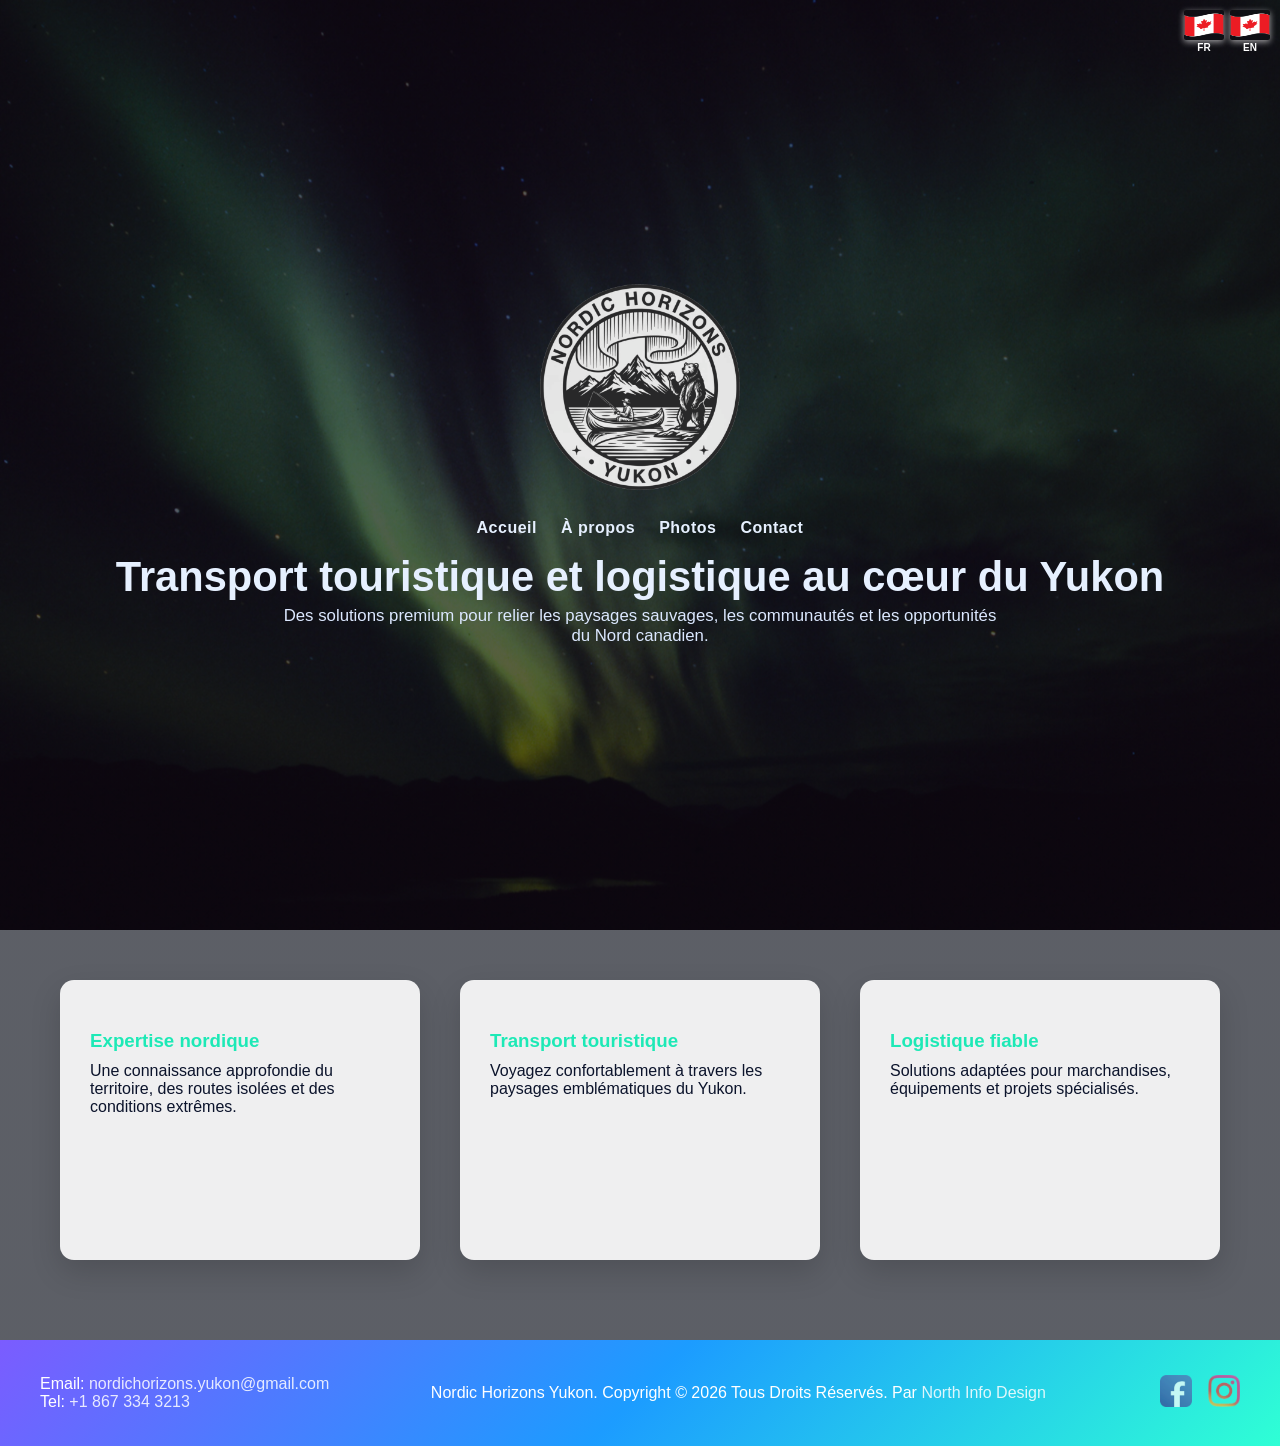
<file: index.html>
<!-- ======================= index.html ======================= -->
<!DOCTYPE html>
<html lang="fr">
<head>
  <meta charset="UTF-8" />
  <meta name="viewport" content="width=device-width, initial-scale=1.0" />

  <title>Nordic Horizons Yukon | Transport Touristique et Logistique</title>
  <meta name="description" content="Nordic Horizons Yukon offre des services premium de transport touristique et logistique dans le territoire du Yukon, Canada." />
  <meta name="keywords" content="Yukon transport, transport touristique Yukon, logistique nord Canada, Yukon logistics" />
  <meta name="author" content="Nordic Horizons Yukon" />

  <link rel="stylesheet" href="style.css" />
</head>
<body class="index-page">

  <div class="language-switch">
  <div class="lang-item" onclick="setLanguage('fr')">
    <img src="images/flag.png" alt="Français" />
    <span>FR</span>
  </div>
  <div class="lang-item" onclick="setLanguage('en')">
    <img src="images/flag.png" alt="English" />
    <span>EN</span>
  </div>
</div>

  <div class="hero-overlay">
    <div class="logo-container">
      <img src="images/logo_PeB.png" alt="Logo Nordic Horizons Yukon" />
    </div>

    <nav class="main-nav">
      <a href="index.html" data-i18n="menu_home">Accueil</a>
      <a href="about.html" data-i18n="menu_about">À propos</a>
      <a href="photos.html" data-i18n="menu_photos">Photos</a>
      <a href="contact.html" data-i18n="menu_contact">Contact</a>
    </nav>

    <div class="hero-text">
      <h1 data-i18n="home_title"></h1>
      <p data-i18n="home_text"></p>
    </div>
  </div>
</header>

<main class="content">
  <section class="features">
    <div class="feature">
      <h3 data-i18n="feature1_title"></h3>
      <p data-i18n="feature1_text"></p>
    </div>
    <div class="feature">
      <h3 data-i18n="feature2_title"></h3>
      <p data-i18n="feature2_text"></p>
    </div>
    <div class="feature">
      <h3 data-i18n="feature3_title"></h3>
      <p data-i18n="feature3_text"></p>
    </div>
  </section>
</main>

<footer>
  <div class="footer-content">
    <div class="footer-left">
  <p>
    <span data-i18n="footer_email">Email</span>:
    <a href="mailto:nordichorizons.yukon@gmail.com">nordichorizons.yukon@gmail.com</a><br>
    <span data-i18n="footer_phone">Tel</span>:
    <a href="tel:+18675551234">+1 867 334 3213</a>
  </p>
</div>

<div class="footer-center">
  <p>
    <span data-i18n="footer_rights"></span>
    <a href="https://www.northinfodesign.com" target="_blank" rel="noopener">North Info Design</a>
  </p>
</div>

    <div class="footer-right">
  <a href="https://facebook.com/nordichorizonsyukon" target="_blank">
    <img src="images/facebook.png" alt="Facebook">
  </a>
  <a href="https://instagram.com/nordichorizonsyukon" target="_blank">
    <img src="images/instagram.png" alt="Instagram">
  </a>
</div>
  </div>
</footer>

<script src="script.js"></script>
</body>
</html>
</file>
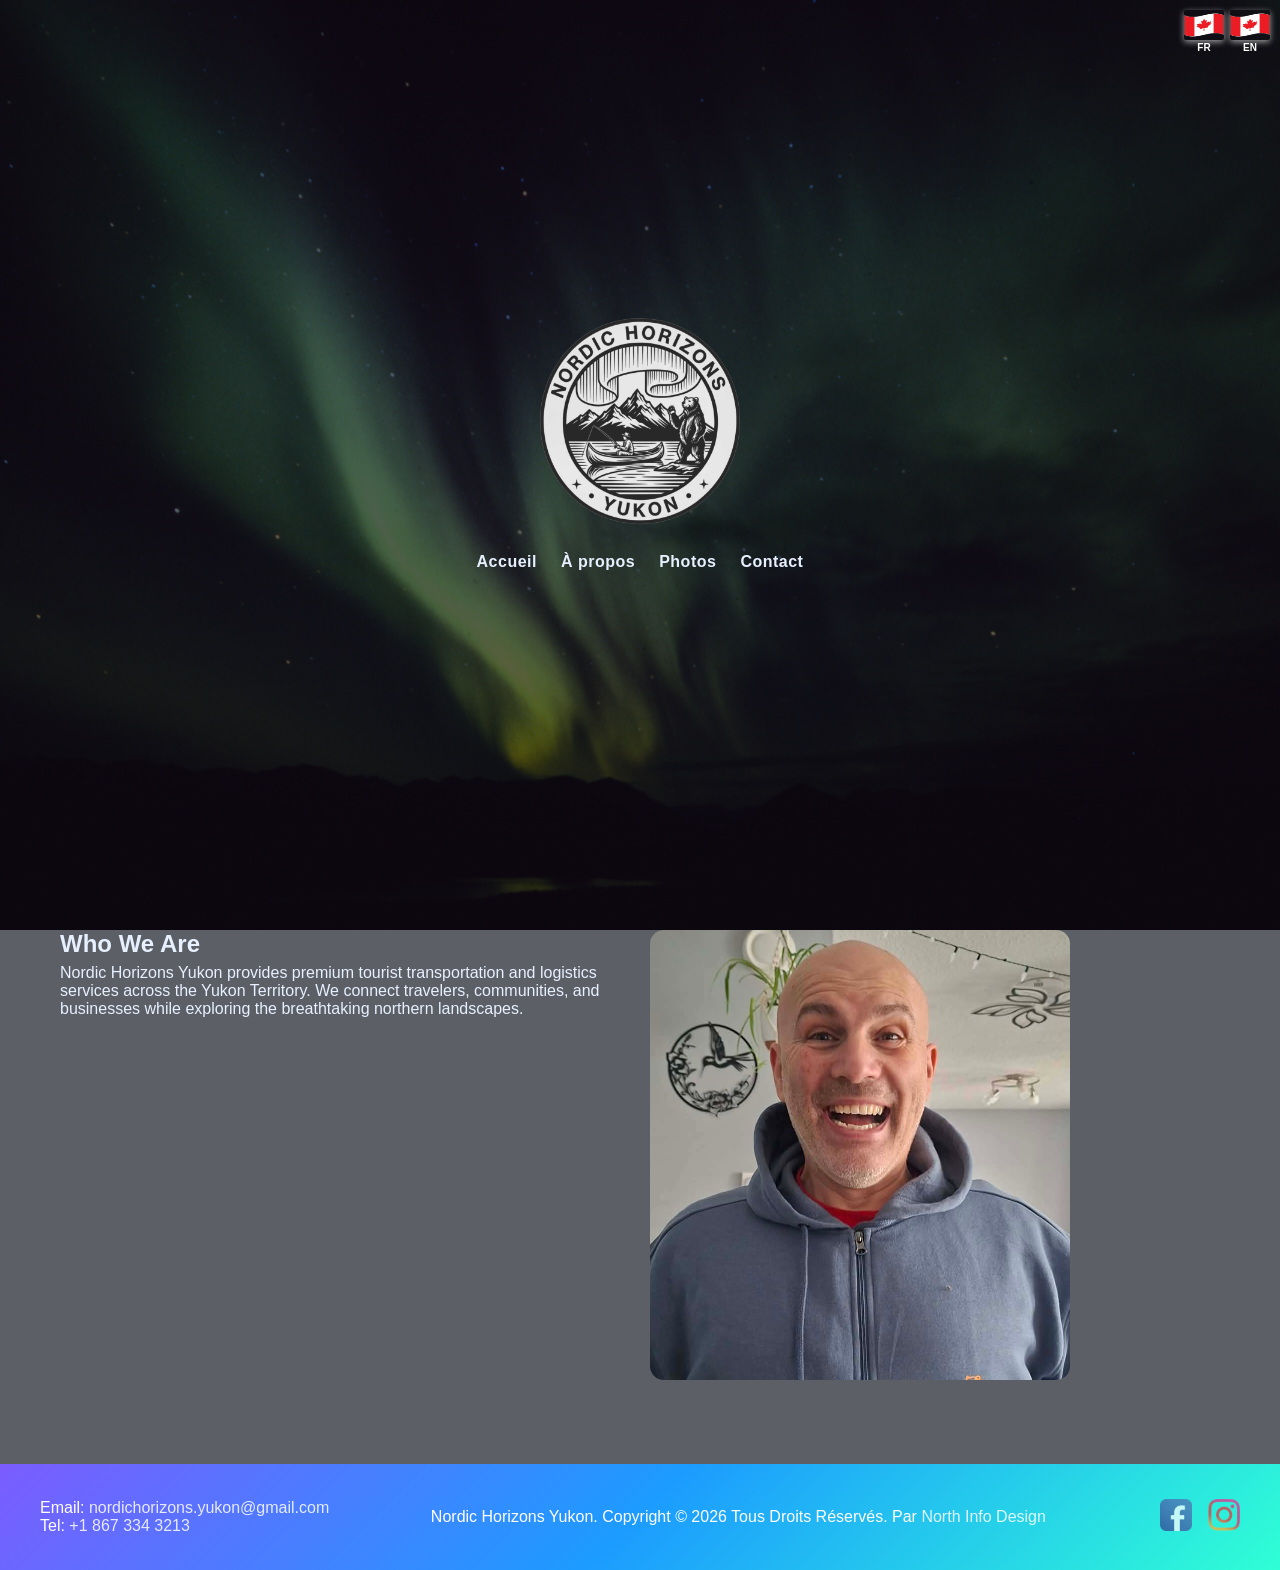
<file: about.html>
<!-- ======================= about.html ======================= -->
<!DOCTYPE html>
<html lang="fr">
<head>
  <meta charset="UTF-8" />
  <meta name="viewport" content="width=device-width, initial-scale=1.0" />

  <title>Nordic Horizons Yukon | Transport Touristique et Logistique</title>
  <meta name="description" content="Nordic Horizons Yukon offre des services premium de transport touristique et logistique dans le territoire du Yukon, Canada." />
  <link rel="stylesheet" href="style.css" />
</head>
<body class="about-page">

<div class="language-switch">
  <div class="lang-item" onclick="setLanguage('fr')">
    <img src="images/flag.png" alt="Français" />
    <span>FR</span>
  </div>
  <div class="lang-item" onclick="setLanguage('en')">
    <img src="images/flag.png" alt="English" />
    <span>EN</span>
  </div>
</div>

  <div class="hero-overlay">
    <div class="logo-container">
      <img src="images/logo_PeB.png" alt="Logo Nordic Horizons Yukon" />
    </div>

    <nav class="main-nav">
      <a href="index.html" data-i18n="menu_home">Accueil</a>
      <a href="about.html" data-i18n="menu_about">À propos</a>
      <a href="photos.html" data-i18n="menu_photos">Photos</a>
      <a href="contact.html" data-i18n="menu_contact">Contact</a>
    </nav>

    <div class="hero-text">
      <h1 data-i18n="about_hero_title"></h1>
      <p data-i18n="about_hero_text"></p>
    </div>
  </div>
</header>

<main class="content about-content">
  <section class="about-section">
    <div class="about-text">
  <h2>
    <span data-i18n="about_title">Who We Are</span>
  </h2>
  <p data-i18n="about_text">
    Nordic Horizons Yukon provides premium tourist transportation and logistics services across the Yukon Territory.
    We connect travelers, communities, and businesses while exploring the breathtaking northern landscapes.
  </p>
</div>
    <div class="about-image">
      <img src="images/photos/Pepito.png" alt="Pierino " />
    </div>
  </section>
</main>

<footer>
  <div class="footer-content">
    <div class="footer-left">
  <p>
    <span data-i18n="footer_email">Email</span>:
    <a href="mailto:nordichorizons.yukon@gmail.com">nordichorizons.yukon@gmail.com</a><br>
    <span data-i18n="footer_phone">Tel</span>:
    <a href="tel:+18675551234">+1 867 334 3213</a>
  </p>
</div>

<div class="footer-center">
  <p>
    <span data-i18n="footer_rights"></span>
    <a href="https://www.northinfodesign.com" target="_blank" rel="noopener">North Info Design</a>
  </p>
</div>

    <div class="footer-right">
  <a href="https://facebook.com/nordichorizonsyukon" target="_blank">
    <img src="images/facebook.png" alt="Facebook">
  </a>
  <a href="https://instagram.com/nordichorizonsyukon" target="_blank">
    <img src="images/instagram.png" alt="Instagram">
  </a>
</div>
  </div>
</footer>

<script src="script.js"></script>
</body>
</html>
</file>
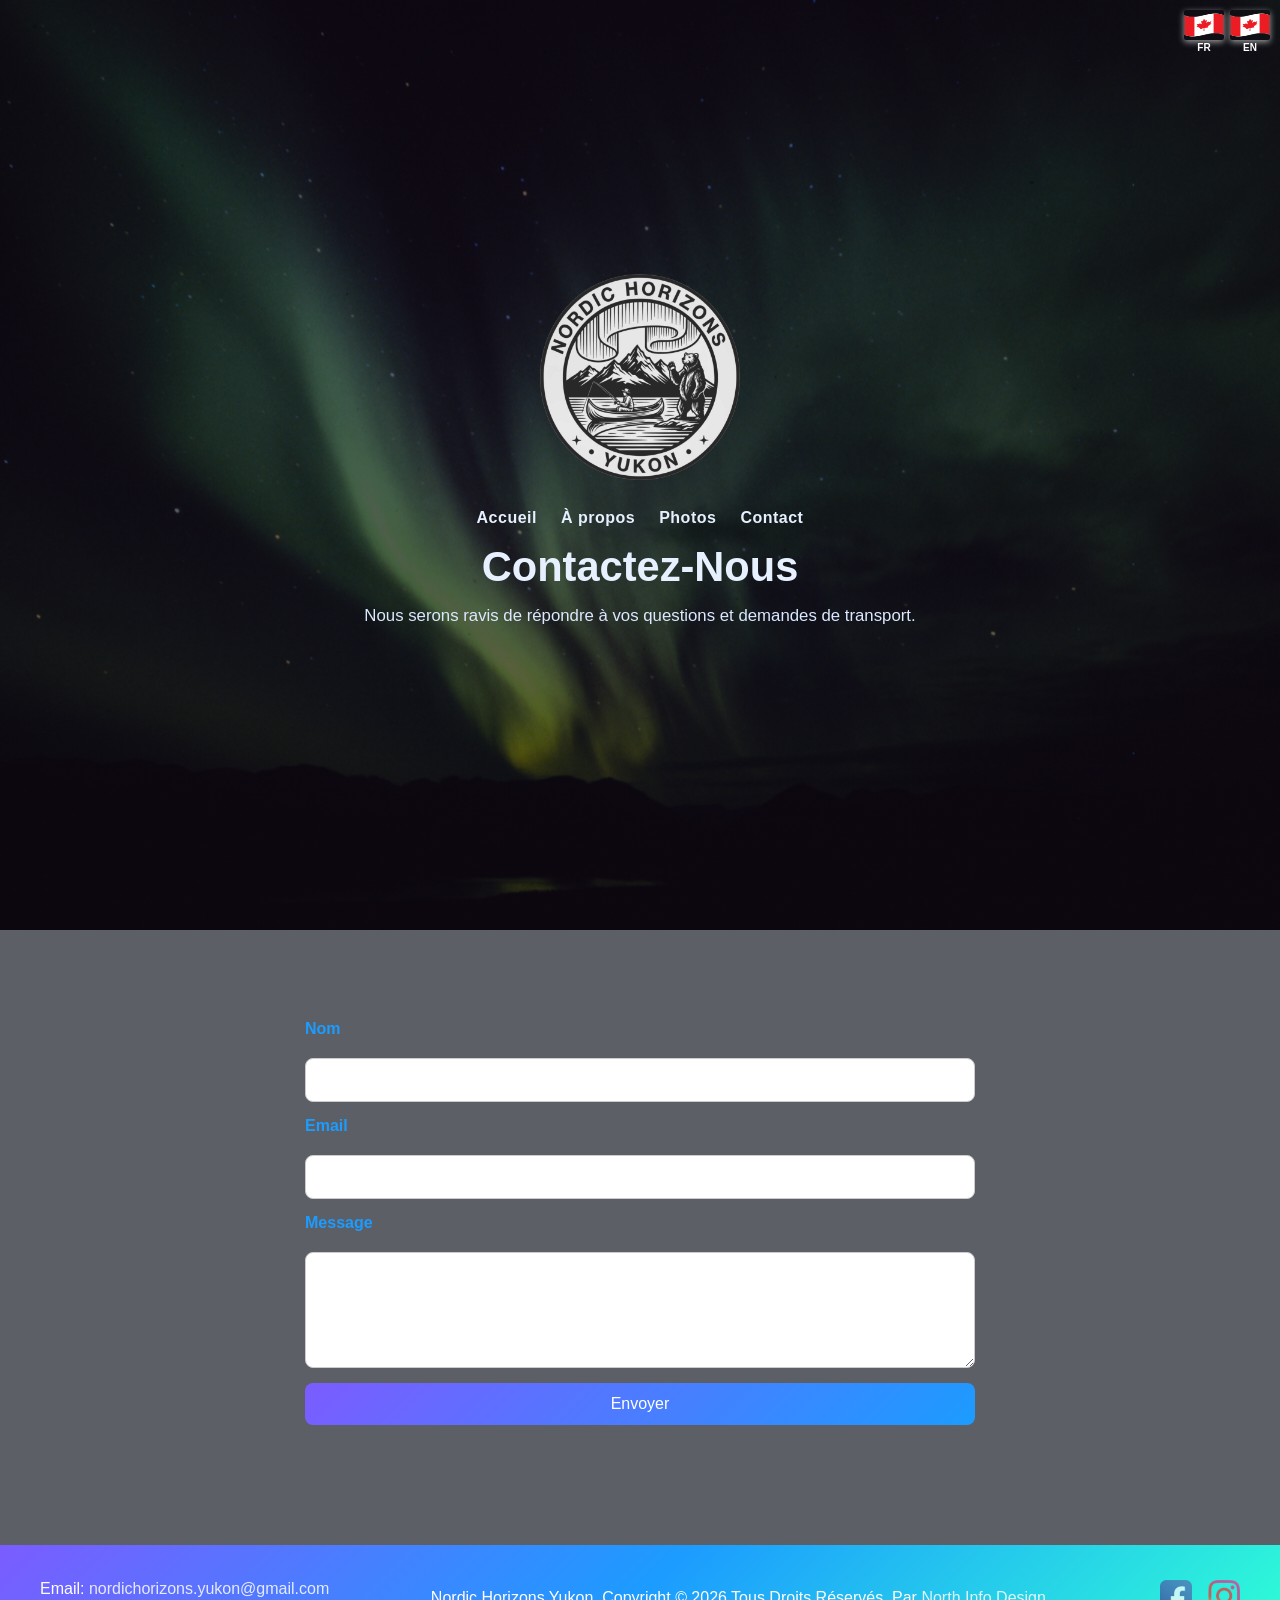
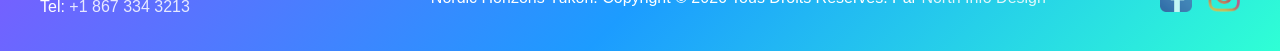
<file: contact.html>
<!-- ======================= contact.html ======================= -->
<!DOCTYPE html>
<html lang="fr">
<head>
  <meta charset="UTF-8" />
  <meta name="viewport" content="width=device-width, initial-scale=1.0" />

  <title>Nordic Horizons Yukon | Contact</title>
  <meta name="description" content="Contactez Nordic Horizons Yukon pour vos services de transport touristique et logistique au Yukon, Canada." />

  <link rel="stylesheet" href="style.css" />
</head>
<body class="contact-page">

<div class="language-switch">
  <div class="lang-item" onclick="setLanguage('fr')">
    <img src="images/flag.png" alt="Français" />
    <span>FR</span>
  </div>
  <div class="lang-item" onclick="setLanguage('en')">
    <img src="images/flag.png" alt="English" />
    <span>EN</span>
  </div>
</div>

<div class="hero-overlay">
  <div class="logo-container">
    <img src="images/logo_PeB.png" alt="Logo Nordic Horizons Yukon" />
  </div>

  <nav class="main-nav">
    <a href="index.html" data-i18n="menu_home">Accueil</a>
    <a href="about.html" data-i18n="menu_about">À propos</a>
    <a href="photos.html" data-i18n="menu_photos">Photos</a>
    <a href="contact.html" data-i18n="menu_contact">Contact</a>
  </nav>

  <div class="hero-text">
    <h1 data-i18n="contact_title">Contactez-Nous</h1>
    <p data-i18n="contact_text">Nous serons ravis de répondre à vos questions et demandes de transport.</p>
  </div>
</div>

<main class="content">
  <section class="contact-section">
    <form class="contact-form">
      <label for="name" data-i18n="form_name">Nom</label>
      <input type="text" id="name" name="name" placeholder="" required>

      <label for="email" data-i18n="form_email">Email</label>
      <input type="email" id="email" name="email" placeholder="" required>

      <label for="message" data-i18n="form_message">Message</label>
      <textarea id="message" name="message" rows="5" placeholder="" required></textarea>

      <button type="submit" data-i18n="form_send">Envoyer</button>
    </form>
  </section>
</main>

<footer>
  <div class="footer-content">
    <div class="footer-left">
      <p>
        <span data-i18n="footer_email">Email</span>:
        <a href="mailto:nordichorizons.yukon@gmail.com">nordichorizons.yukon@gmail.com</a><br>
        <span data-i18n="footer_phone">Tel</span>:
        <a href="tel:+18675551234">+1 867 334 3213</a>
      </p>
    </div>

    <div class="footer-center">
  <p>
    <span data-i18n="footer_rights"></span>
    <a href="https://www.northinfodesign.com" target="_blank" rel="noopener">North Info Design</a>
  </p>
</div>

    <div class="footer-right">
      <a href="https://facebook.com/nordichorizonsyukon" target="_blank">
        <img src="images/facebook.png" alt="Facebook">
      </a>
      <a href="https://instagram.com/nordichorizonsyukon" target="_blank">
        <img src="images/instagram.png" alt="Instagram">
      </a>
    </div>
  </div>
</footer>

<script src="script.js"></script>
</body>
</html>
</file>
<file: style.css>
/* =================== Root / Aurora Palette =================== */
:root {
  --aurora-green: #2fffd5;
  --aurora-teal: #1de9b6;
  --aurora-blue: #1c9cff;
  --aurora-purple: #7b5cff;
  --aurora-dark: #0b132b;
  --bg-night: #050914;
  --text-light: #e6f0ff;
}

/* =================== Reset =================== */
* {
  margin: 0;
  padding: 0;
  box-sizing: border-box;
}

/* =================== Body / Global Background =================== */
html,
body {
  width: 100%;
  height: 100%;
}

body {
  font-family: "Segoe UI", Arial, sans-serif;
  color: var(--text-light);
  background: 
    linear-gradient(
      rgba(5, 9, 20, 0.65),
      rgba(5, 9, 20, 0.65)
    ),
    url("images/Fish_Lake_Aurora.png") center center / cover no-repeat fixed;
}

/* ===== Espaçamento entre título e main na página Index ===== */
.index-page .hero-overlay {
  padding-bottom: 10px; /* reduz espaço entre hero-text e main */
}

.index-page .hero-text h1 {
  margin-bottom: 5px; /* título mais próximo do parágrafo */
}

.index-page .hero-text p {
  margin-bottom: 0px; /* remove espaço extra abaixo do parágrafo */
}

/* Ajuste para as DIVs do main (features) */
.index-page .features {
  margin-top: 0; /* remove margem padrão que empurra os quadros */
  gap: 40px; /* mantém espaçamento interno entre os quadros */
}

/* ===== Maior altura das DIVs na main (features) ===== */
.index-page .features .feature {
  padding: 50px 30px; /* aumenta o espaço interno vertical */
  min-height: 280px;  /* garante altura mínima consistente */
}

/* =================== Language Switch =================== */
.language-switch {
  position: fixed;
  top: 10px;
  right: 10px;
  display: flex;
  gap: 6px;
  z-index: 9999;
}

.language-switch .lang-item {
  display: flex;
  flex-direction: column;
  align-items: center;
  cursor: pointer;
}

.language-switch img {
  width: 40px;   /* bandeira maior para visibilidade */
  height: 30px;
  border-radius: 2px;
  box-shadow: 0 2px 6px rgba(255,255,255,0.6);
  transition: opacity 0.3s, transform 0.3s;
}

.language-switch img:hover {
  opacity: 1;
  transform: translateY(-2px); /* efeito sutil de elevação ao passar o mouse */
}

.language-switch span {
  font-size: 10px;
  color: #fff;
  margin-top: 2px;
  font-weight: bold;
}

/* =================== Hero / Header =================== */
.hero-overlay {
  min-height: 100vh;
  display: flex;
  flex-direction: column;
  align-items: center;
  justify-content: center;
  text-align: center;
  padding: 40px 20px;
}

/* =================== Logo =================== */
.logo-container img {
  max-width: 200px;
  margin-bottom: 25px;
}

/* =================== Navigation =================== */
.main-nav {
  display: flex;
  gap: 24px;
  margin-bottom: 16px;
}

.main-nav a {
  color: var(--text-light);
  text-decoration: none;
  font-weight: 600;
  letter-spacing: 0.5px;
  transition: color 0.3s ease;
}

.main-nav a:hover {
  color: var(--aurora-green);
}

/* =================== Hero Text =================== */
.hero-text h1 {
  font-size: 2.6rem;
  margin-bottom: 15px;
}

.hero-text p {
  max-width: 720px;
  margin: 0 auto;
  font-size: 1.05rem;
  color: #dce8ff;
}

/* =================== Main Content =================== */
.content {
  max-width: 1200px;
  margin: 0 auto;
  padding: 80px 20px;
}

/* =================== Features =================== */
.features {
  display: grid;
  grid-template-columns: repeat(auto-fit, minmax(260px, 1fr));
  gap: 40px;
}

.feature {
  background: rgba(255, 255, 255, 0.9);
  color: #0b132b;
  padding: 30px;
  border-radius: 14px;
  box-shadow: 0 12px 30px rgba(0,0,0,0.15);
}

.feature h3 {
  color: var(--aurora-teal);
  margin-bottom: 10px;
}

/* =================== Carousel =================== */
.carousel {
  width: 100%;
  max-width: 1200px;
  margin: 40px auto;
  margin-top: 10px;
  overflow: hidden;
  border-radius: 14px;
}

.carousel-track {
  display: flex;
  transition: transform 0.5s ease;
}

.carousel-slide {
  min-width: 100%;
}

.carousel-slide img {
  width: 100%;
  height: 420px;
  object-fit: cover;
}

/* =================== Photo Grid =================== */
.album {
  max-width: 1200px;
  margin: 60px auto;
  width: 90%;
}

.album h2 {
  margin-bottom: 20px;
  font-size: 24px;
}

.album-title {
  font-size: 1.6rem;
  color: var(--aurora-green);
  margin-bottom: 12px;
  cursor: pointer;
}

/* Grid escondido por padrão */
.album-grid {
  display: grid;
  grid-template-columns: repeat(auto-fill, minmax(250px, 1fr));
  gap: 8px;
}

/* Quando ativo */
.album.active .album-grid {
  display: grid;
}

/* Fotos estilo Instagram */
.album-grid img,
.album-grid video {
  width: 100%;
  aspect-ratio: 1 / 1;
  object-fit: cover;
  cursor: pointer;
  transition: transform 0.3s ease;
}

.album-grid img:hover,
.album-grid video:hover {
  opacity: 0.85;
}

.media-modal {
  position: fixed;
  inset: 0;
  background: rgba(0,0,0,0.9);
  display: none;
  align-items: center;
  justify-content: center;
  z-index: 9999;
}

.media-modal.active {
  display: flex;
}

.media-modal img,
.media-modal video {
  max-width: 90%;
  max-height: 90%;
  object-fit: contain;
}

.media-modal video {
  background: #000;
}

.modal-close {
  position: absolute;
  top: 20px;
  right: 30px;
  font-size: 40px;
  color: white;
  cursor: pointer;
}

/* Mobile */
@media (max-width: 768px) {
  .album-grid {
    grid-template-columns: repeat(2, 1fr);
  }
}

.photo-grid {
  display: grid;
  grid-template-columns: repeat(auto-fill, minmax(250px, 1fr));
  gap: 15px;
  max-width: 1200px;
  margin: 40px auto;
  padding: 0 15px;
}

.photo-grid img {
  width: 100%;
  height: 250px;
  object-fit: cover;
  border-radius: 12px;
  transition: transform 0.3s ease;
}

.photo-grid img:hover {
  transform: scale(1.05);
}

.video-upload {
  max-width: 900px;
  margin: 40px auto;
  text-align: center;
}

.video-upload h2 {
  margin-bottom: 15px;
}

.video-upload input {
  margin-bottom: 20px;
}

.video-preview {
  display: flex;
  justify-content: center;
}

.video-preview video {
  width: 100%;
  max-width: 700px;
  border-radius: 12px;
  box-shadow: 0 12px 30px rgba(0,0,0,0.4);
}

.media-modal {
  position: fixed;
  inset: 0;
  background: rgba(0,0,0,0.85);
  display: none;
  align-items: center;
  justify-content: center;
  z-index: 9999;
}

.media-modal.active {
  display: flex;
}

.media-modal img,
.media-modal video {
  max-width: 90%;
  max-height: 85vh;
  border-radius: 12px;
  box-shadow: 0 20px 50px rgba(0,0,0,0.6);
}

.media-modal video {
  background: #000;
}

.modal-close {
  position: absolute;
  top: 25px;
  right: 35px;
  font-size: 34px;
  color: #fff;
  cursor: pointer;
}

.photo-grid video {
  width: 100%;
  height: 100%;
  object-fit: cover;
  border-radius: 10px;
  cursor: pointer;
  background: #000;
}

/* Ícone de play discreto */
.video-thumb::after {
  content: "▶";
  position: absolute;
  inset: 0;
  display: flex;
  align-items: center;
  justify-content: center;
  font-size: 42px;
  color: rgba(255,255,255,0.9);
  pointer-events: none;
}

/* ===== Lightbox ===== */
.lightbox {
  position: fixed;
  top: 0;
  left: 0;
  width: 100%;
  height: 100%;
  background: rgba(5, 9, 20, 0.9);
  display: none;
  align-items: center;
  justify-content: center;
  z-index: 3000;
}

.lightbox-image {
  max-width: 90%;
  max-height: 90%;
  object-fit: contain;
  border-radius: 12px;
  box-shadow: 0 20px 50px rgba(0, 0, 0, 0.6);
}

.lightbox-close {
  position: absolute;
  top: 20px;
  right: 30px;
  font-size: 36px;
  color: #fff;
  cursor: pointer;
  opacity: 0.8;
}

.lightbox-close:hover {
  opacity: 1;
}

/* ===== Ajustes específicos da página Photos ===== */
.photos-page .hero-overlay {
  min-height: auto;
  justify-content: flex-start;
  padding-top: 20px;
  padding-bottom: 10px;
}

.photos-page .main-nav {
  margin-bottom: 8px;
}

.photos-page .carousel {
  margin-top: 0;
}

/* =================== About Section =================== */
.about-section {
  display: flex;
  gap: 24px;
  align-items: center;
}

.about-text,
.about-image {
  flex: 1;
}

.about-image img {
  width: 100%;
  max-width: 420px;
  max-height: 450px;
  border-radius: 14px;
  object-fit: cover;
}

/* ===== Ajustes específicos da página About ===== */
.about-page .content {
  padding-top: 30px; /* reduz espaço geral após o header */
}

.about-page .about-section {
  gap: 20px; /* espaço real entre texto e imagem */
  align-items: flex-start;
}

.about-page .about-text h2 {
  margin-bottom: 6px;
}

.about-page .about-text p {
  margin-top: 0;
}

.about-page .hero-overlay {
  padding-bottom: 20px;
}

/* ===== Contato ===== */
.contact-section {
  max-width: 700px;
  margin: 40px auto;
  padding: 0 15px;
}

.contact-form {
  display: flex;
  flex-direction: column;
  gap: 15px;
}

.contact-form label {
  font-weight: bold;
  margin-bottom: 5px;
  color: var(--aurora-blue);
}

.contact-form input,
.contact-form textarea {
  padding: 12px;
  border-radius: 8px;
  border: 1px solid #ccc;
  font-size: 16px;
}

.contact-form button {
  background: linear-gradient(135deg, var(--aurora-purple), var(--aurora-blue));
  color: #fff;
  padding: 12px;
  border: none;
  border-radius: 8px;
  cursor: pointer;
  font-size: 16px;
  transition: background 0.3s ease;
}

.contact-form button:hover {
  background: linear-gradient(135deg, var(--aurora-blue), var(--aurora-purple));
}

/* =================== Footer =================== */
footer {
  background: linear-gradient(
    135deg,
    var(--aurora-purple),
    var(--aurora-blue),
    var(--aurora-green)
  );
  color: #fff;
  padding: 25px 20px;
}

.footer-content {
  max-width: 1200px;
  margin: 0 auto;
  display: flex;
  justify-content: space-between;
  align-items: center;
  flex-wrap: wrap;
}

.footer-left,
.footer-center,
.footer-right {
  margin: 10px 0;
}

footer a {
  color: #ffffff;
  text-decoration: none;
  opacity: 0.85;
}

footer a:hover {
  opacity: 1;
  text-decoration: underline;
}

.footer-right img {
  width: 32px;
  height: 32px;
  object-fit: contain;
  margin-left: 12px;
  opacity: 0.85;
}

.footer-right img:hover {
  opacity: 1;
}

/* =================== Mobile =================== */
@media (max-width: 768px) {

  .main-nav {
    flex-direction: column;
    gap: 15px;
  }

  .hero-text h1 {
    font-size: 1.9rem;
  }

  .content {
    padding: 60px 15px;
  }

  .about-section {
    flex-direction: column;
  }

  .footer-content {
    flex-direction: column;
    text-align: center;
    gap: 15px;
  }
}
</file>
